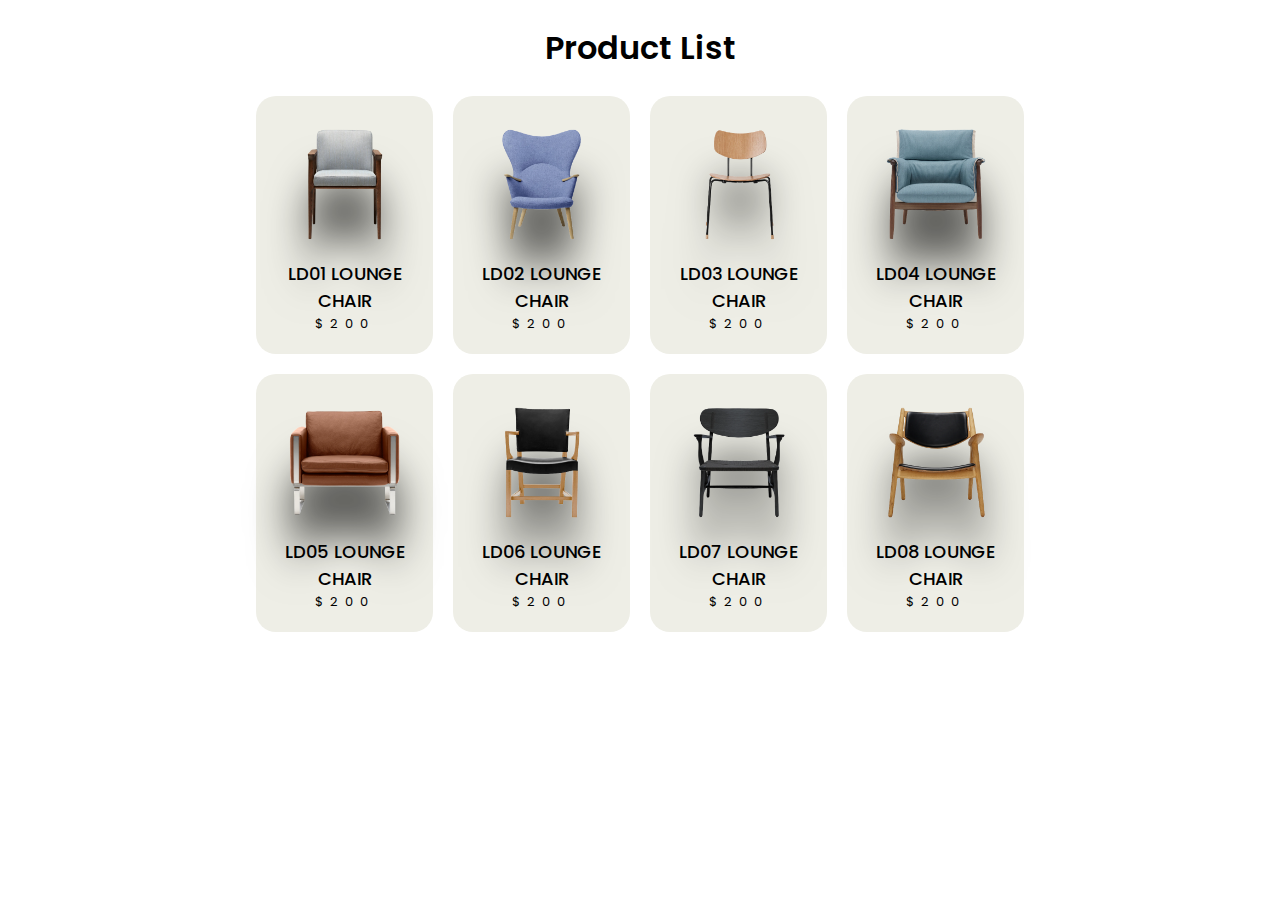
<file: index.html>
<!DOCTYPE html>
<html lang="en">
<head>
    <meta charset="UTF-8">
    <meta name="viewport" content="width=device-width, initial-scale=1.0">

    <!-- google font -->
    <link rel="preconnect" href="https://fonts.googleapis.com">
    <link rel="preconnect" href="https://fonts.gstatic.com" crossorigin>
    <link href="https://fonts.googleapis.com/css2?family=Poppins:ital,wght@0,100;0,200;0,300;0,400;0,500;0,600;0,700;0,800;0,900;1,100;1,200;1,300;1,400;1,500;1,600;1,700;1,800;1,900&display=swap" rel="stylesheet">

    <!-- css link -->
    <link rel="stylesheet" href="css/style.css">
    <title>Product_Section</title>
</head>
<body>
    <header>
        <div class="container title">
            <h2>product list</h2>
        </div>
    </header>
    <main class="container Product-collecter">
        <a href="Product_detail1.html">
            <div class="Product-box">
                <img src="img/1.png" alt="">
                <h3>LD01 LOUNGE CHAIR</h3>
                <p>$200</p>
            </div>
        </a>
        <a href="Product_detail2.html">
            <div class="Product-box">
                <img src="img/2.png" alt="">
                <h3>LD02 LOUNGE CHAIR</h3>
                <p>$200</p>
            </div>
        </a>
        <a href="Product_detail3.html">
            <div class="Product-box">
                <img src="img/3.png" alt="">
                <h3>LD03 LOUNGE CHAIR</h3>
                <p>$200</p>
            </div>
        </a>
        <a href="Product_detail4.html">
            <div class="Product-box">
                <img src="img/4.png" alt="">
                <h3>LD04 LOUNGE CHAIR</h3>
                <p>$200</p>
            </div>
        </a>
        <a href="Product_detail5.html">
            <div class="Product-box">
                <img src="img/5.png" alt="">
                <h3>LD05 LOUNGE CHAIR</h3>
                <p>$200</p>
            </div>
        </a>
        <a href="Product_detail6.html">
            <div class="Product-box">
                <img src="img/6.png" alt="">
                <h3>LD06 LOUNGE CHAIR</h3>
                <p>$200</p>
            </div>
        </a>
        <a href="Product_detail7.html">
            <div class="Product-box">
                <img src="img/7.png" alt="">
                <h3>LD07 LOUNGE CHAIR</h3>
                <p>$200</p>
            </div>
        </a>
        <a href="Product_detail8.html">
            <div class="Product-box">
                <img src="img/8.png" alt="">
                <h3>LD08 LOUNGE CHAIR</h3>
                <p>$200</p>
            </div>
        </a>
    </main>
</body>
</html>
</file>
<file: css/style.css>
*{
    margin: 0;
    font-family: "Poppins", sans-serif;
    transition: all .30s ease;
}

/* ===============================================================
    typography
     */
.container.title h2{
    margin: 1.5rem auto;
    text-transform: capitalize;
    font-size: 2rem;
    font-weight: 600;
}
/* ================================================================
    layouts
     */
.container{
    max-width: 900px;
    width: 60%;
    margin: 0 auto;
    text-align: center;
}

.Product-collecter{
    display: grid;
    grid-template-columns: repeat(4,1fr);
    gap: 20px;
    margin-bottom: 4rem;
}
.Product-collecter a{
    text-decoration: none;
    color: #000;
}
.Product-box{
    background-color: #eeeee6;
    padding: 20px;
    border-radius: 20px;
}
.Product-box h3{
    font-size: large;
    font-weight: 500;
}
.Product-box p{
    font-size: small;
    letter-spacing: 7px;
}
.Product-box img{
    width: 100%;
    filter: drop-shadow( 0 50px 20px #0009);
}






/* ===================================================================
    product_detail
     */

.main-product {
    padding: 2rem;
    display: flex;
    justify-content: center;
    text-align: left; 
}
.hero-img-box {
    width: 350px;
    position: relative;
}
.hero-img-box::before{
    position: absolute;
    width: 250px;
    height: 250px;
    background-color: #94817733;
    content: '';
    z-index: -10;
    border-radius: 190px 100px 170px 180px;
    left: calc(55% - 150px);
    top: 50px;
}
.hero-info{
    width: 350px;
    font-size: .9rem;
}
.hero-img {
    width: 100%;
}
.hero-info h2{
    font-size: 3rem;
}
.price{
    font-size: 1rem;
    letter-spacing: .7rem;
}
.check-out{
    display: inline-block;
    padding: .6rem 1rem;
    background-color: #EEEEEB;
    border-radius: 1rem;
    margin-right: 1rem;
}
.Add-to-cart-box{
    padding: .6rem 1rem;
    background-color: #2D2E2C;
    color: #fff;
    display: flex;
    align-items: center;
    border-radius: 1rem;
}
.Add-to-cart-box i{
    margin-left: 1rem;
}
.buying-box{
    font-size: 1rem;
    display: flex;
    width: 90%;
    margin: .5rem 0 1rem 0;
    flex-wrap: wrap;
}


/* similar product recomendation*/
.similar-product{
    display: grid;
    width: 60%;
    margin: 0 auto;
    text-align: center;
}
.similar-product-container{
    margin-bottom: 4rem;
}







/* animation */
.Product-box img:hover{
    transform: scale(1.1);
}
.check-out:hover{
    background-color: #2D2E2C;
    color: #fff;
    transform: translatex(.5rem);
    box-shadow: 0 10px 20px rgb(0,0,0,0.2);
}
.Add-to-cart-box:hover{
    box-shadow: 0 10px 20px rgb(0,0,0,0.3);
}





/* =========================================================================
    media queries
     */
@media (max-width:992px){
    .Product-collecter{
        grid-template-columns: repeat(3,1fr);
    }
}
@media (max-width:768px){
    .Product-collecter{
        grid-template-columns: repeat(2,1fr);
    }
}
@media (max-width:500px){
    .Product-collecter{
        grid-template-columns: repeat(1,1fr);
    }
    .hero-img-box{
        width: 100%;
    }
    .hero-info{
        width: 100%;
    }
}
@media(max-width:650px){
    .main-product{
        flex-direction: column;
        align-items: center;
    }
}
</file>
